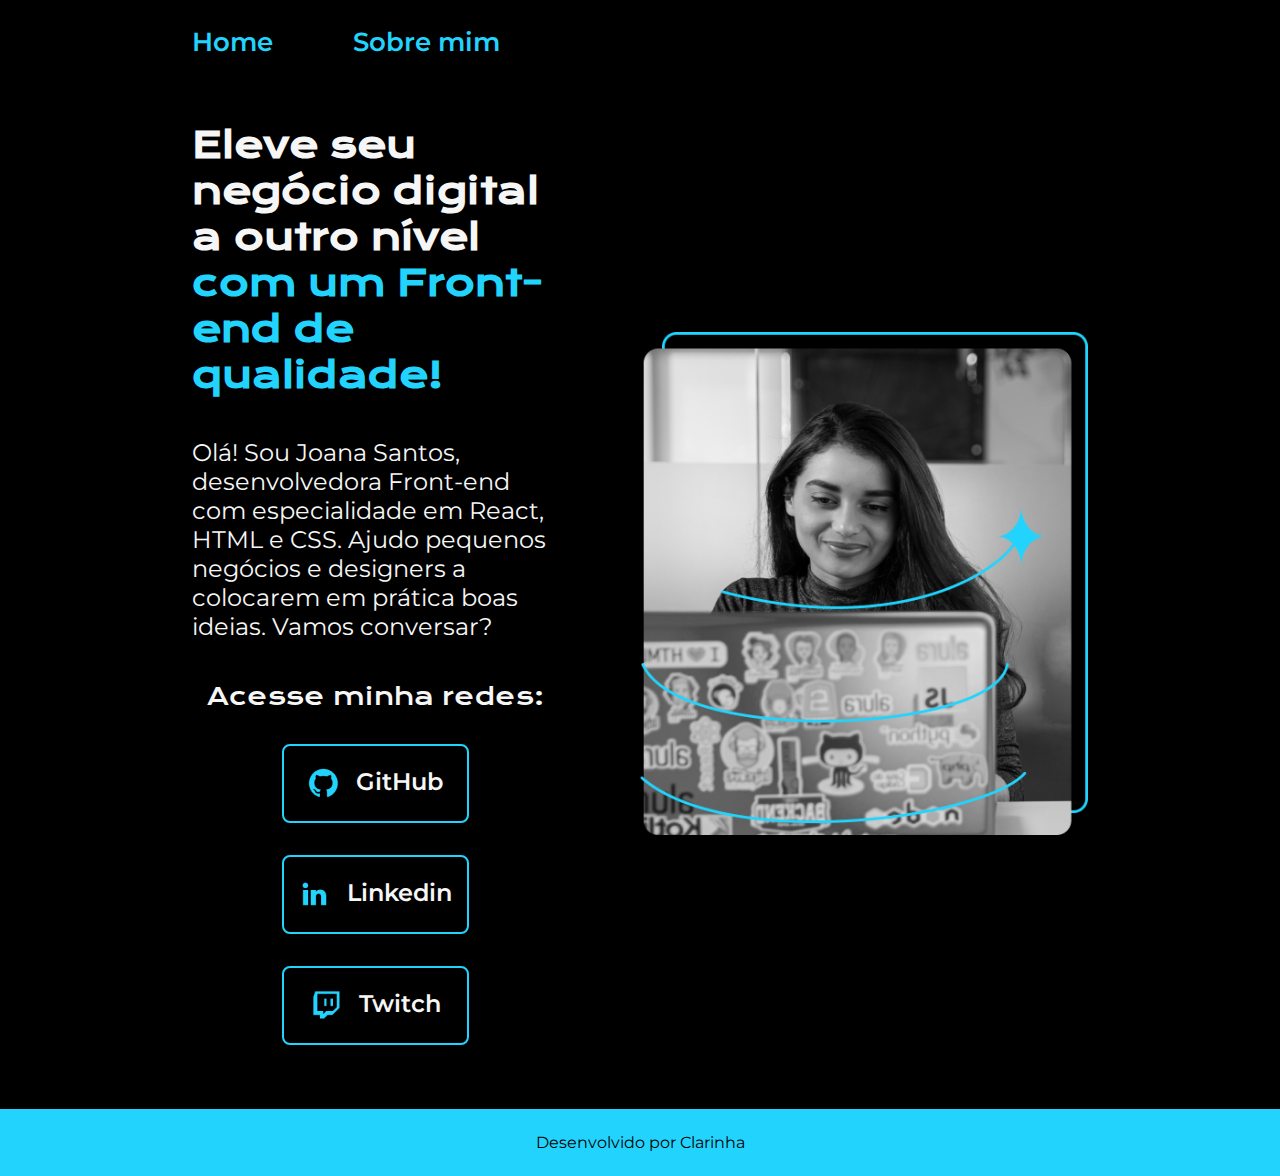
<file: index.html>
<!DOCTYPE html>
<html lang="pt-br">
<head>
    <meta charset="UTF-8">
    <meta http-equiv="X-UA-Compatible" content="IE=edge">
    <meta name="viewport" content="width=device-width, initial-scale=1.0">
    <title>Portfolio</title>
    <link rel="stylesheet" href="./styles/style.css">
</head>
<body>
    <header class="cabecalho">
        <nav class="cabecalho__menu">
            <a class="cabecalho__menu__link" href="index.html">Home</a>
            <a class="cabecalho__menu__link" href="about.html">Sobre mim</a>
        </nav>
    </header>
    <main class="apresentacao">
        <section class="apresentacao__conteudo">
            <h1 class="apresentacao__conteudo__titulo">Eleve seu negócio digital 
                a outro nível<strong class="titulo-destaque"> com um 
                Front-end de qualidade! </strong></h1>
            <p class="apresentacao__conteudo__texto">Olá! Sou Joana Santos, desenvolvedora 
                Front-end com especialidade em React, HTML e CSS. 
                Ajudo pequenos negócios e designers a 
                colocarem em prática boas ideias. 
                Vamos conversar?</p>
                <div class="apresentacao__links">
                 <h2 class="apresentacao__links__subtitulo">Acesse minha redes:</h2>
                 <a class= "apresentacao__links__botao" href="https://github.com/guilhermeonrails">
                    <img src="./fotos/github.png">GitHub</a>
                 <a class="apresentacao__links__botao" href="http://instagram.com/clara.adolpho">
                    <img src="./fotos/linkedin.png">
                    Linkedin</a>
                 <a class= "apresentacao__links__botao" href="https://github.com/guilhermeonrails">
                    <img src="./fotos/twitch.png">
                    Twitch</a>
                </div>
        </section>
        <img  class="apresentacao__imagem" src="./fotos/Imagem.png"alt= "Imagem da joana santos programando">  
    </main>
    <footer class="rodape">
        <p>Desenvolvido por Clarinha</p>
    </footer>
</body>
</html>
</file>
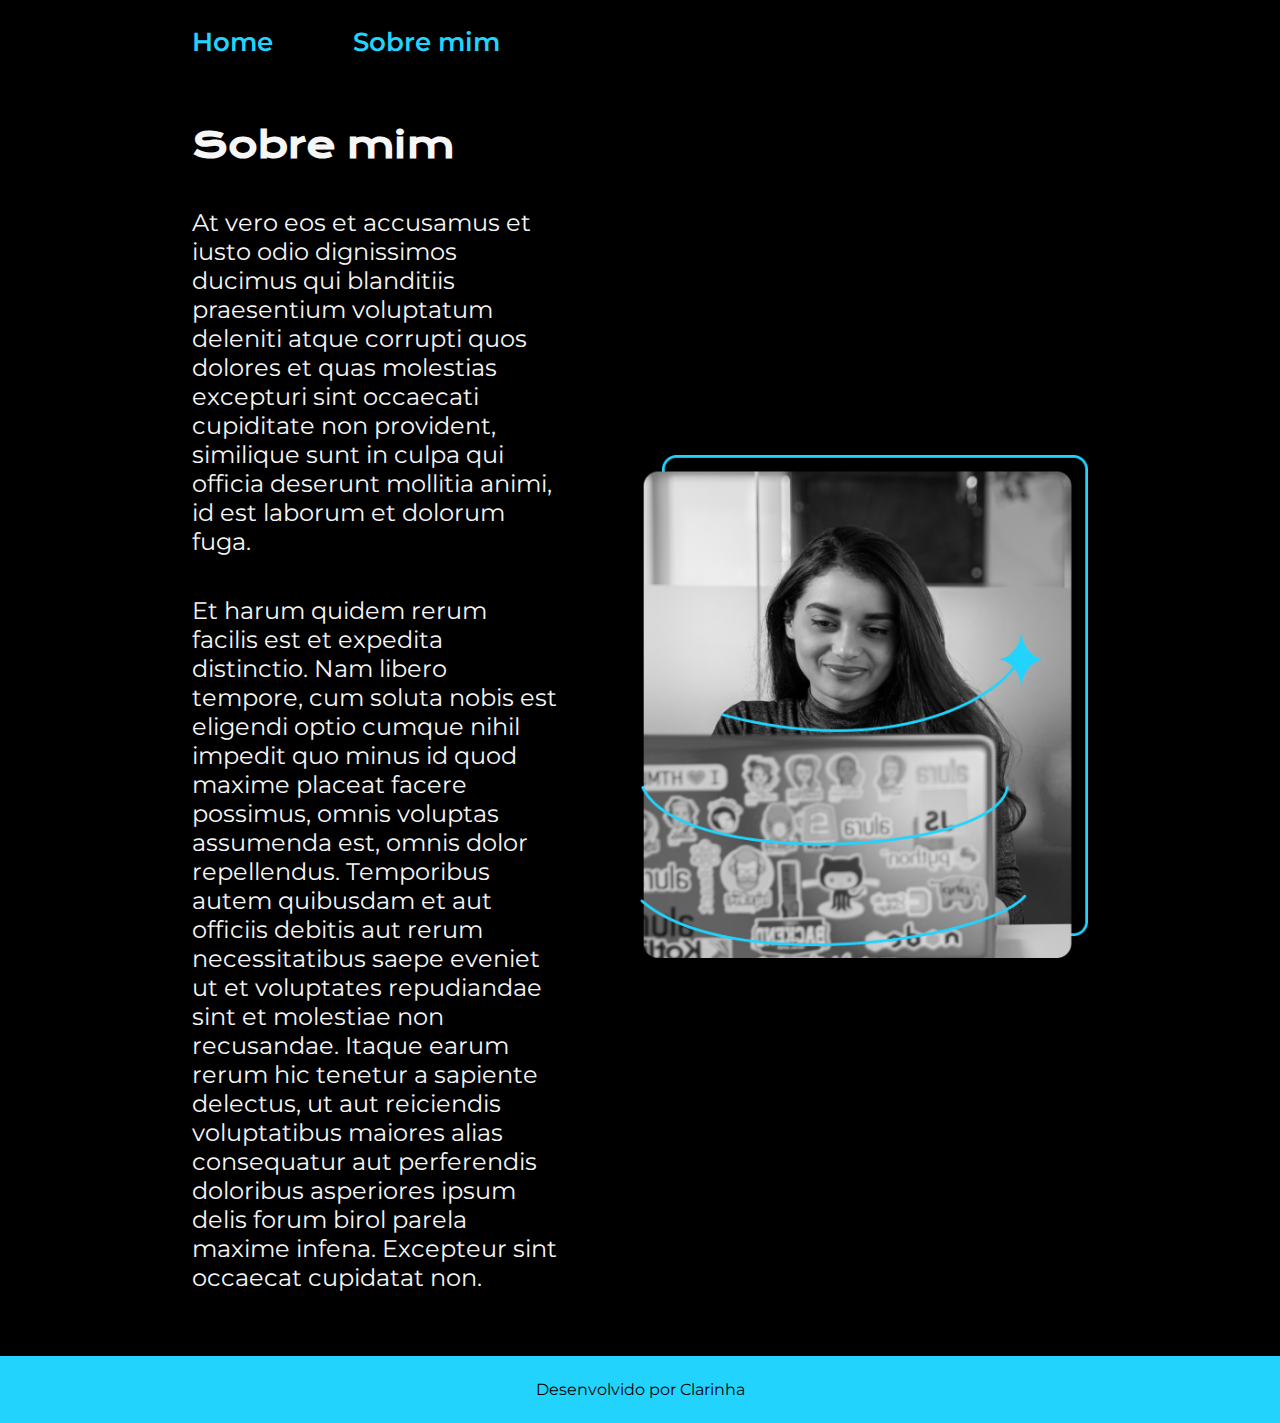
<file: about.html>
<!DOCTYPE html>
<html lang="pt-br">
<head>
    <meta charset="UTF-8">
    <meta name="viewport" content="width=device-width, initial-scale=1.0">
    <title>Sobre mim</title>
    <link rel="stylesheet" href="./styles/style.css">
</head>
<body>
    <header class="cabecalho">
        <nav class="cabecalho__menu">
            <a class="cabecalho__menu__link" href="index.html">Home</a>
            <a class="cabecalho__menu__link" href="about.html">Sobre mim</a>
        </nav>
    </header>
    <main class="apresentacao">
        <section class="apresentacao__conteudo">
           <h1 class="apresentacao__conteudo__titulo">Sobre mim</h1>
        <p class="apresentacao__conteudo__texto">At vero eos et accusamus et iusto odio dignissimos ducimus qui blanditiis praesentium voluptatum deleniti atque corrupti quos dolores et quas molestias excepturi sint occaecati cupiditate non provident, similique sunt in culpa qui officia deserunt mollitia animi, id est laborum et dolorum fuga.</p>
        <p class="apresentacao__conteudo__texto">Et harum quidem rerum facilis est et expedita distinctio. Nam libero tempore, cum soluta nobis est eligendi optio cumque nihil impedit quo minus id quod maxime placeat facere possimus, omnis voluptas assumenda est, omnis dolor repellendus. Temporibus autem quibusdam et aut officiis debitis aut rerum necessitatibus saepe eveniet ut et voluptates repudiandae sint et molestiae non recusandae. Itaque earum rerum hic tenetur a sapiente delectus, ut aut reiciendis voluptatibus maiores alias consequatur aut perferendis doloribus asperiores ipsum delis forum birol parela maxime infena. Excepteur sint occaecat cupidatat non.</p>
        </section>
        <img class="apresentacao__imagem" src="./fotos/Imagem.png"alt= "Imagem da joana santos programando"> 
    </main>

    <footer class="rodape">
        <p>Desenvolvido por Clarinha</p>
    </footer>
</body>
</html>
</file>
<file: styles/style.css>
@import url('https://fonts.googleapis.com/css2?family=Krona+One&family=Montserrat:wght@400;600&display=swap');
:root{
    --cor-primaria: #000000;
    --cor-secundaria: #f6f6f6;
    --cor-terciaria: #22D4FD;

    
}
*{
    margin: 0;
    padding: 0;
}

body{
    box-sizing: border-box;
    background-color: var(--cor-primaria);
    color: var(--cor-secundaria);
}
.cabecalho{
    padding:2% 0 0 15%;
}
.cabecalho__menu__link{
    font-family: 'Montserrat', sans-serif;
    font-weight: 600;
    font-size: 1.625rem;
    color:var(--cor-terciaria);
    text-decoration: none;
}
.cabecalho__menu{
    display: flex;
    gap: 80px;

}
.titulo-destaque{
    color:#22D4FD;
}
.apresentacao{
    padding: 5% 15%;
    display: flex;
    align-items: center;
    justify-content:space-between;
    gap:82px;
}
.apresentacao__conteudo{
    width: 50%;
    display: flex;
    flex-direction: column;
    gap: 40px;
}
.apresentacao__conteudo__titulo{
    font-size: 2.25rem;
    font-family: 'Krona One', sans-serif;
}
.apresentacao__conteudo__texto{
    font-size: 1.5rem;
    font-family: 'Montserrat', sans-serif;
}
.apresentacao__links__subtitulo{
    font-family:'Krona One', sans-serif;
    font-weight: 400;
    font-size: 1.5;
}
.apresentacao__links{
    flex-direction: column;
    display: flex;
    justify-content: space-between ;
    align-items:center;
    gap: 32px;
}
.apresentacao__links__botao{
    display: flex;
    justify-content: center;
    gap:16px;
    border: 2px solid var(--cor-terciaria);
    width: 50%;
    text-align: center;
    border-radius: 8px;
    font-size: 1.5rem;
    color:var(--cor-secundaria);
    padding: 21.5px 0;
    text-decoration: none;
    font-weight: 600;
    font-family: 'Montserrat', sans-serif;
}
.apresentacao__imagem{
    width: 50%;
}
.apresentacao__links__botao:hover{
    background-color: #272727;
    padding: 3%;

}
.apresentacao__conteudo__titulo:hover{
    font-size: 3.125rem; 
}
.rodape{ 
    padding: 24px;
    color:var(--cor-primaria);
    background-color: var(--cor-terciaria);
    text-align: center;
    font-family:'Montserrat', sans-serif;
    font-size: 1.5;
    font-weight: 400;

}
@media (max-width: 1200px ){
    .cabecalho{
        padding: 10%;
    }
    .cabecalho__menu{
        justify-content: center;
    }
    .apresentacao{
        flex-direction: column-reverse;
        padding: 5%;
    }
    .apresentacao__conteudo{
        width: auto;
    }
}
</file>
